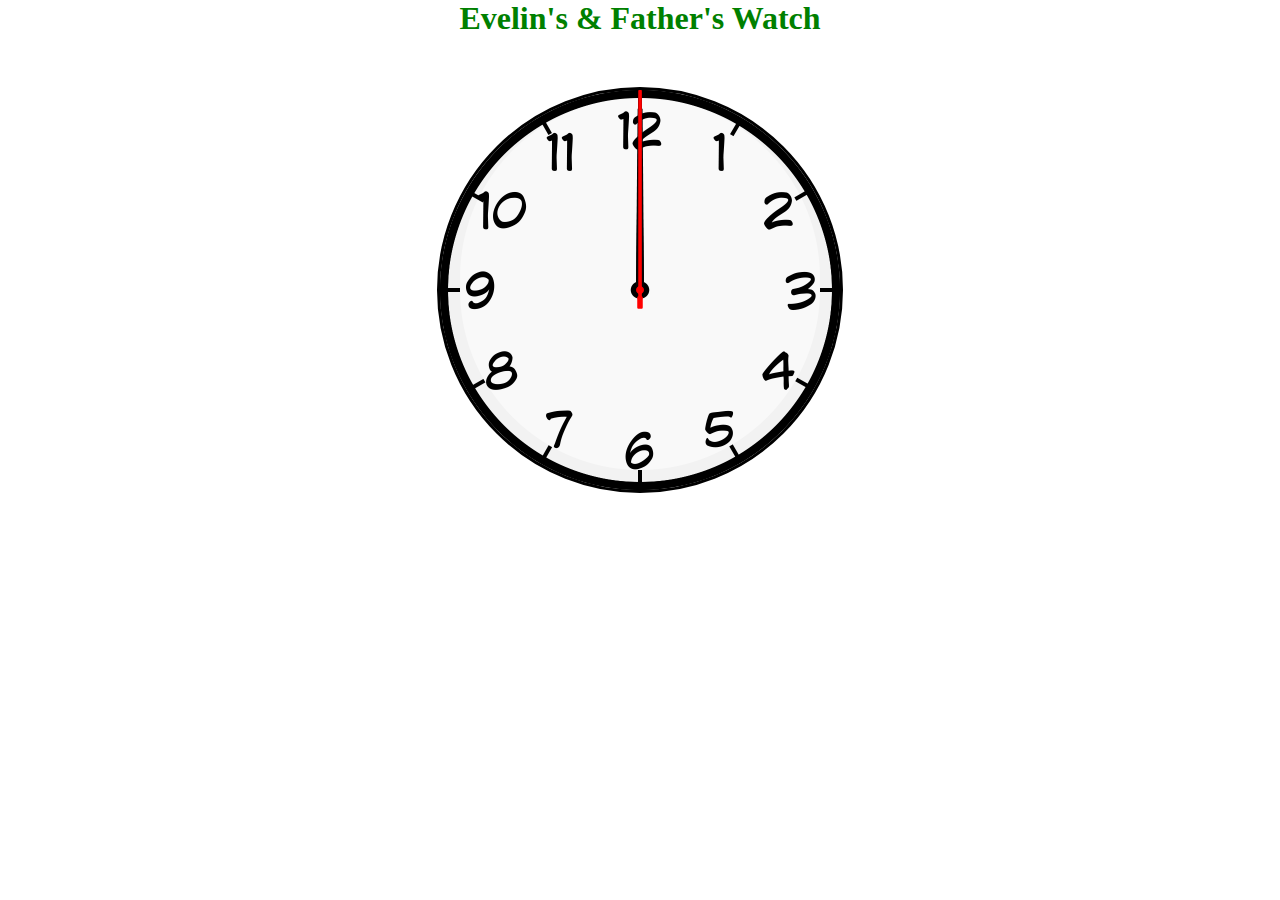
<file: index.html>
<!DOCTYPE html>
<html lang="en">

<head>
    <meta charset="UTF-8">
    <meta http-equiv="X-UA-Compatible" content="IE=edge">
    <meta name="viewport" content="width=device-width, initial-scale=1.0">
    <title>Evelin's & Father's Watch</title>

    <!-- Link to scc style file -->
    <link rel="stylesheet" href="style.css">

</head>

<body>

    <header class="header">
        <h1 class="h1">Evelin's & Father's Watch</h1>
    </header>

    <div class="clock">

        <img class="image" src="./Images/clock-face.png">

        <!-- hours Arrow -->
        <div class="hours-arrow">
            <svg version="1.1" xmlns="http://www.w3.org/2000/svg" xmlns:xlink="http://www.w3.org/1999/xlink"
                preserveAspectRatio="xMidYMid meet" viewBox="0 0 640 640" class="hours-arrow-property">
                <defs>
                    <path d="M313.51 320L316.22 30L320 30L320 30L324.1 30L326.49 320L319.34 320L319.34 320L313.51 320Z"
                        id="c4rhydBSZm"></path>
                    <path
                        d="M326.39 320C326.39 323.52 323.52 326.39 320 326.39C316.48 326.39 313.62 323.52 313.62 320C313.62 316.48 316.48 313.62 320 313.62C323.52 313.62 326.39 316.48 326.39 320Z"
                        id="b1McBkIkl2"></path>
                </defs>
                <g>
                    <g>
                        <g>
                            <use xlink:href="#c4rhydBSZm" opacity="1" fill="#060606" fill-opacity="1"></use>
                        </g>
                        <g>
                            <use xlink:href="#b1McBkIkl2" opacity="1" fill="#080808" fill-opacity="1"></use>
                        </g>
                    </g>
                </g>
            </svg>
        </div>

        <!-- Minutes Arrow -->
        <div class="minutes-arrow">
            <svg version="1.1" xmlns="http://www.w3.org/2000/svg" xmlns:xlink="http://www.w3.org/1999/xlink"
                preserveAspectRatio="xMidYMid meet" viewBox="0 0 640 640" class="minutes-arrow-property">
                <defs>
                    <path d="M313.51 320L317.88 0L320 0L320 0L321.89 0L326.49 320L319.34 320L319.34 320L313.51 320Z"
                        id="f16VF5B8d8"></path>
                    <path
                        d="M326.39 320C326.39 323.52 323.52 326.39 320 326.39C316.48 326.39 313.62 323.52 313.62 320C313.62 316.48 316.48 313.61 320 313.61C323.52 313.61 326.39 316.48 326.39 320Z"
                        id="ba9vHWkuf"></path>
                </defs>
                <g>
                    <g>
                        <g>
                            <use xlink:href="#f16VF5B8d8" opacity="1" fill="#060606" fill-opacity="1"></use>
                        </g>
                        <g>
                            <use xlink:href="#ba9vHWkuf" opacity="1" fill="#080808" fill-opacity="1"></use>
                        </g>
                    </g>
                </g>
            </svg>
        </div>

        <!-- Secconds Arrow -->
        <div class="seconds-arrow">
            <svg version="1.1" xmlns="http://www.w3.org/2000/svg" xmlns:xlink="http://www.w3.org/1999/xlink"
                preserveAspectRatio="xMidYMid meet" viewBox="0 0 640 640" class="seconds-arrow-property">
                <defs>
                    <path
                        d="M317.59 1.47C317.59 69.17 317.59 270.83 317.59 338.53C317.59 339.34 318.27 340 319.11 340C319.8 340 320.38 340 321.07 340C321.91 340 322.59 339.34 322.59 338.53C322.59 270.83 322.59 69.17 322.59 1.47C322.59 0.66 321.91 0 321.07 0C320.38 0 319.8 0 319.11 0C318.27 0 317.59 0.66 317.59 1.47Z"
                        id="c4aEqkzj0J"></path>
                    <path
                        d="M317.59 338.53C317.59 339.34 318.27 340 319.11 340C319.8 340 320.38 340 321.07 340C321.91 340 322.59 339.34 322.59 338.53C322.59 270.83 322.59 69.17 322.59 1.47C322.59 0.66 321.91 0 321.07 0C320.38 0 319.8 0 319.11 0C318.27 0 317.59 0.66 317.59 1.47C317.59 69.17 317.59 270.83 317.59 338.53Z"
                        id="e2UeQsMQf6"></path>
                    <path
                        d="M317.59 338.53C317.59 339.34 318.27 340 319.11 340C319.8 340 320.38 340 321.07 340C321.91 340 322.59 339.34 322.59 338.53C322.59 270.83 322.59 69.17 322.59 1.47C322.59 0.66 321.91 0 321.07 0C320.38 0 319.8 0 319.11 0C318.27 0 317.59 0.66 317.59 1.47C317.59 69.17 317.59 270.83 317.59 338.53Z"
                        id="b12vBlxDKO"></path>
                    <path
                        d="M313.62 320C313.62 316.48 316.48 313.61 320 313.61C323.52 313.61 326.39 316.48 326.39 320C326.39 323.52 323.52 326.39 320 326.39C316.48 326.39 313.62 323.52 313.62 320Z"
                        id="b1HtKe2om1"></path>
                    <path
                        d="M313.62 320C313.62 316.48 316.48 313.61 320 313.61C323.52 313.61 326.39 316.48 326.39 320C326.39 323.52 323.52 326.39 320 326.39C316.48 326.39 313.62 323.52 313.62 320Z"
                        id="b1vnTYTB2q"></path>
                    <path
                        d="M322.36 330.13C323.5 330.13 324.42 331.05 324.42 332.19C324.42 335.75 324.42 344.38 324.42 347.94C324.42 349.08 323.5 350 322.36 350C321.01 350 318.99 350 317.64 350C316.5 350 315.58 349.08 315.58 347.94C315.58 344.38 315.58 335.75 315.58 332.19C315.58 331.05 316.5 330.13 317.64 330.13C318.99 330.13 321.01 330.13 322.36 330.13Z"
                        id="e1MHfKoJZm"></path>
                    <path
                        d="M322.63 320C322.63 321.45 321.45 322.63 320 322.63C318.55 322.63 317.37 321.45 317.37 320C317.37 318.55 318.55 317.37 320 317.37C321.45 317.37 322.63 318.55 322.63 320Z"
                        id="d1Wr2D0chK"></path>
                </defs>
                <g>
                    <g>
                        <g>
                            <use xlink:href="#c4aEqkzj0J" opacity="1" fill-opacity="1"></use>
                            <g>
                                <use xlink:href="#c4aEqkzj0J" opacity="1" fill-opacity="0" stroke="#000000"
                                    stroke-width="1" stroke-opacity="0"></use>
                            </g>
                        </g>
                        <g>
                            <use xlink:href="#e2UeQsMQf6" opacity="1" fill-opacity="1"></use>
                            <g>
                                <use xlink:href="#e2UeQsMQf6" opacity="1" fill-opacity="0" stroke="#000000"
                                    stroke-width="1" stroke-opacity="0"></use>
                            </g>
                        </g>
                        <g>
                            <use xlink:href="#b12vBlxDKO" opacity="1" fill="#000000" fill-opacity="0"></use>
                            <g>
                                <use xlink:href="#b12vBlxDKO" opacity="1" fill-opacity="0" stroke="#000000"
                                    stroke-width="1" stroke-opacity="0"></use>
                            </g>
                        </g>
                        <g>
                            <use xlink:href="#b1HtKe2om1" opacity="1" fill-opacity="1"></use>
                            <g>
                                <use xlink:href="#b1HtKe2om1" opacity="1" fill-opacity="0" stroke="#000000"
                                    stroke-width="1" stroke-opacity="0"></use>
                            </g>
                        </g>
                        <g>
                            <use xlink:href="#b1vnTYTB2q" opacity="1" fill="#000000" fill-opacity="0"></use>
                            <g>
                                <use xlink:href="#b1vnTYTB2q" opacity="1" fill-opacity="0" stroke="#000000"
                                    stroke-width="1" stroke-opacity="0"></use>
                            </g>
                        </g>
                        <g>
                            <use xlink:href="#e1MHfKoJZm" opacity="1" fill-opacity="1"></use>
                        </g>
                        <g>
                            <use xlink:href="#d1Wr2D0chK" opacity="1" fill-opacity="1"></use>
                        </g>
                    </g>
                </g>
            </svg>

        </div>
    </div>

    <footer></footer>

    <script src="script.js"></script>

</body>

</html>
</file>
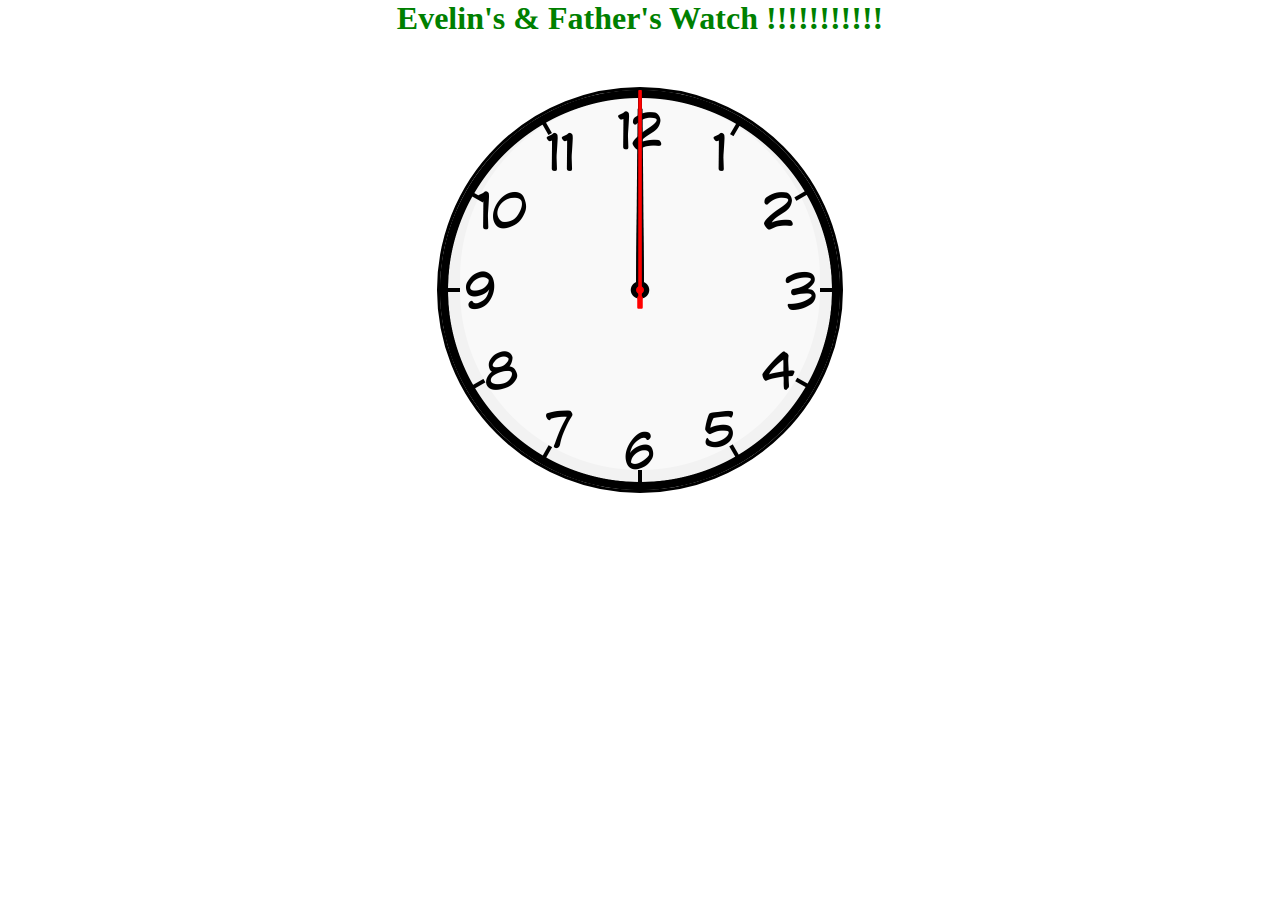
<file: index - 2.html>
<!DOCTYPE html>
<html lang="en">

<head>
    <meta charset="UTF-8">
    <meta http-equiv="X-UA-Compatible" content="IE=edge">
    <meta name="viewport" content="width=device-width, initial-scale=1.0">
    <title>Evelin's & Father's Watch</title>

    <!-- Link to scc style file -->
    <link rel="stylesheet" href="style.css">

</head>

<body>

    <header class="header">
        <h1 class="h1">Evelin's & Father's Watch !!!!!!!!!!!</h1>
    </header>

    <div class="clock">

        <img class="image" src="./Images/clock-face.png">

        <!-- hours Arrow -->
        <div class="hours-arrow">
            <svg version="1.1" xmlns="http://www.w3.org/2000/svg" xmlns:xlink="http://www.w3.org/1999/xlink"
                preserveAspectRatio="xMidYMid meet" viewBox="0 0 640 640" class="hours-arrow-property">
                <defs>
                    <path d="M313.51 320L316.22 30L320 30L320 30L324.1 30L326.49 320L319.34 320L319.34 320L313.51 320Z"
                        id="c4rhydBSZm"></path>
                    <path
                        d="M326.39 320C326.39 323.52 323.52 326.39 320 326.39C316.48 326.39 313.62 323.52 313.62 320C313.62 316.48 316.48 313.62 320 313.62C323.52 313.62 326.39 316.48 326.39 320Z"
                        id="b1McBkIkl2"></path>
                </defs>
                <g>
                    <g>
                        <g>
                            <use xlink:href="#c4rhydBSZm" opacity="1" fill="#060606" fill-opacity="1"></use>
                        </g>
                        <g>
                            <use xlink:href="#b1McBkIkl2" opacity="1" fill="#080808" fill-opacity="1"></use>
                        </g>
                    </g>
                </g>
            </svg>
        </div>

        <!-- Minutes Arrow -->
        <div class="minutes-arrow">
            <svg version="1.1" xmlns="http://www.w3.org/2000/svg" xmlns:xlink="http://www.w3.org/1999/xlink"
                preserveAspectRatio="xMidYMid meet" viewBox="0 0 640 640" class="minutes-arrow-property">
                <defs>
                    <path d="M313.51 320L317.88 0L320 0L320 0L321.89 0L326.49 320L319.34 320L319.34 320L313.51 320Z"
                        id="f16VF5B8d8"></path>
                    <path
                        d="M326.39 320C326.39 323.52 323.52 326.39 320 326.39C316.48 326.39 313.62 323.52 313.62 320C313.62 316.48 316.48 313.61 320 313.61C323.52 313.61 326.39 316.48 326.39 320Z"
                        id="ba9vHWkuf"></path>
                </defs>
                <g>
                    <g>
                        <g>
                            <use xlink:href="#f16VF5B8d8" opacity="1" fill="#060606" fill-opacity="1"></use>
                        </g>
                        <g>
                            <use xlink:href="#ba9vHWkuf" opacity="1" fill="#080808" fill-opacity="1"></use>
                        </g>
                    </g>
                </g>
            </svg>
        </div>

        <!-- Secconds Arrow -->
        <div class="seconds-arrow">
            <svg version="1.1" xmlns="http://www.w3.org/2000/svg" xmlns:xlink="http://www.w3.org/1999/xlink"
                preserveAspectRatio="xMidYMid meet" viewBox="0 0 640 640" class="seconds-arrow-property">
                <defs>
                    <path
                        d="M317.59 1.47C317.59 69.17 317.59 270.83 317.59 338.53C317.59 339.34 318.27 340 319.11 340C319.8 340 320.38 340 321.07 340C321.91 340 322.59 339.34 322.59 338.53C322.59 270.83 322.59 69.17 322.59 1.47C322.59 0.66 321.91 0 321.07 0C320.38 0 319.8 0 319.11 0C318.27 0 317.59 0.66 317.59 1.47Z"
                        id="c4aEqkzj0J"></path>
                    <path
                        d="M317.59 338.53C317.59 339.34 318.27 340 319.11 340C319.8 340 320.38 340 321.07 340C321.91 340 322.59 339.34 322.59 338.53C322.59 270.83 322.59 69.17 322.59 1.47C322.59 0.66 321.91 0 321.07 0C320.38 0 319.8 0 319.11 0C318.27 0 317.59 0.66 317.59 1.47C317.59 69.17 317.59 270.83 317.59 338.53Z"
                        id="e2UeQsMQf6"></path>
                    <path
                        d="M317.59 338.53C317.59 339.34 318.27 340 319.11 340C319.8 340 320.38 340 321.07 340C321.91 340 322.59 339.34 322.59 338.53C322.59 270.83 322.59 69.17 322.59 1.47C322.59 0.66 321.91 0 321.07 0C320.38 0 319.8 0 319.11 0C318.27 0 317.59 0.66 317.59 1.47C317.59 69.17 317.59 270.83 317.59 338.53Z"
                        id="b12vBlxDKO"></path>
                    <path
                        d="M313.62 320C313.62 316.48 316.48 313.61 320 313.61C323.52 313.61 326.39 316.48 326.39 320C326.39 323.52 323.52 326.39 320 326.39C316.48 326.39 313.62 323.52 313.62 320Z"
                        id="b1HtKe2om1"></path>
                    <path
                        d="M313.62 320C313.62 316.48 316.48 313.61 320 313.61C323.52 313.61 326.39 316.48 326.39 320C326.39 323.52 323.52 326.39 320 326.39C316.48 326.39 313.62 323.52 313.62 320Z"
                        id="b1vnTYTB2q"></path>
                    <path
                        d="M322.36 330.13C323.5 330.13 324.42 331.05 324.42 332.19C324.42 335.75 324.42 344.38 324.42 347.94C324.42 349.08 323.5 350 322.36 350C321.01 350 318.99 350 317.64 350C316.5 350 315.58 349.08 315.58 347.94C315.58 344.38 315.58 335.75 315.58 332.19C315.58 331.05 316.5 330.13 317.64 330.13C318.99 330.13 321.01 330.13 322.36 330.13Z"
                        id="e1MHfKoJZm"></path>
                    <path
                        d="M322.63 320C322.63 321.45 321.45 322.63 320 322.63C318.55 322.63 317.37 321.45 317.37 320C317.37 318.55 318.55 317.37 320 317.37C321.45 317.37 322.63 318.55 322.63 320Z"
                        id="d1Wr2D0chK"></path>
                </defs>
                <g>
                    <g>
                        <g>
                            <use xlink:href="#c4aEqkzj0J" opacity="1" fill-opacity="1"></use>
                            <g>
                                <use xlink:href="#c4aEqkzj0J" opacity="1" fill-opacity="0" stroke="#000000"
                                    stroke-width="1" stroke-opacity="0"></use>
                            </g>
                        </g>
                        <g>
                            <use xlink:href="#e2UeQsMQf6" opacity="1" fill-opacity="1"></use>
                            <g>
                                <use xlink:href="#e2UeQsMQf6" opacity="1" fill-opacity="0" stroke="#000000"
                                    stroke-width="1" stroke-opacity="0"></use>
                            </g>
                        </g>
                        <g>
                            <use xlink:href="#b12vBlxDKO" opacity="1" fill="#000000" fill-opacity="0"></use>
                            <g>
                                <use xlink:href="#b12vBlxDKO" opacity="1" fill-opacity="0" stroke="#000000"
                                    stroke-width="1" stroke-opacity="0"></use>
                            </g>
                        </g>
                        <g>
                            <use xlink:href="#b1HtKe2om1" opacity="1" fill-opacity="1"></use>
                            <g>
                                <use xlink:href="#b1HtKe2om1" opacity="1" fill-opacity="0" stroke="#000000"
                                    stroke-width="1" stroke-opacity="0"></use>
                            </g>
                        </g>
                        <g>
                            <use xlink:href="#b1vnTYTB2q" opacity="1" fill="#000000" fill-opacity="0"></use>
                            <g>
                                <use xlink:href="#b1vnTYTB2q" opacity="1" fill-opacity="0" stroke="#000000"
                                    stroke-width="1" stroke-opacity="0"></use>
                            </g>
                        </g>
                        <g>
                            <use xlink:href="#e1MHfKoJZm" opacity="1" fill-opacity="1"></use>
                        </g>
                        <g>
                            <use xlink:href="#d1Wr2D0chK" opacity="1" fill-opacity="1"></use>
                        </g>
                    </g>
                </g>
            </svg>

        </div>
    </div>

    <footer></footer>

    <script src="script.js"></script>

</body>

</html>
</file>
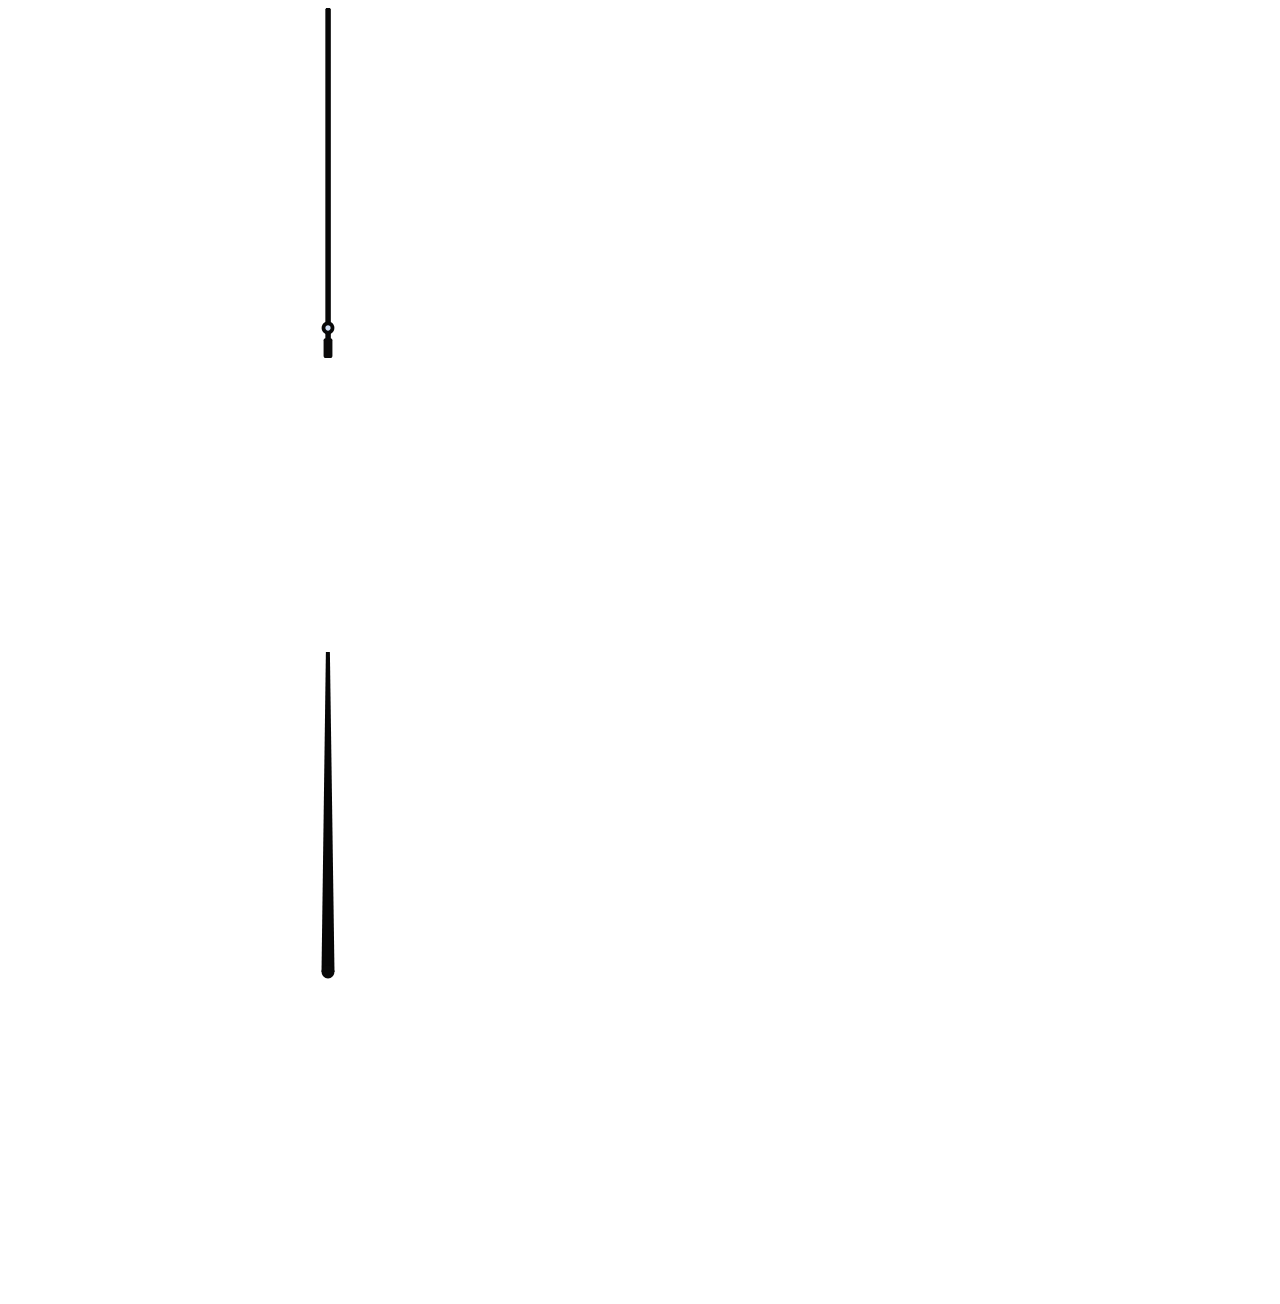
<file: SVG/svg-test.html>
<!DOCTYPE html>
<html lang="en">

<head>
    <meta charset="UTF-8">
    <meta http-equiv="X-UA-Compatible" content="IE=edge">
    <meta name="viewport" content="width=device-width, initial-scale=1.0">
    <title>Document</title>
</head>

<body>

    <svg version="1.1" xmlns="http://www.w3.org/2000/svg" xmlns:xlink="http://www.w3.org/1999/xlink"
        preserveAspectRatio="xMidYMid meet" viewBox="0 0 640 640" width="640" height="640">
        <defs>
            <path
                d="M317.59 1.47C317.59 69.17 317.59 270.83 317.59 338.53C317.59 339.34 318.27 340 319.11 340C319.8 340 320.38 340 321.07 340C321.91 340 322.59 339.34 322.59 338.53C322.59 270.83 322.59 69.17 322.59 1.47C322.59 0.66 321.91 0 321.07 0C320.38 0 319.8 0 319.11 0C318.27 0 317.59 0.66 317.59 1.47Z"
                id="c4aEqkzj0J"></path>
            <path
                d="M317.59 338.53C317.59 339.34 318.27 340 319.11 340C319.8 340 320.38 340 321.07 340C321.91 340 322.59 339.34 322.59 338.53C322.59 270.83 322.59 69.17 322.59 1.47C322.59 0.66 321.91 0 321.07 0C320.38 0 319.8 0 319.11 0C318.27 0 317.59 0.66 317.59 1.47C317.59 69.17 317.59 270.83 317.59 338.53Z"
                id="e2UeQsMQf6"></path>
            <path
                d="M317.59 338.53C317.59 339.34 318.27 340 319.11 340C319.8 340 320.38 340 321.07 340C321.91 340 322.59 339.34 322.59 338.53C322.59 270.83 322.59 69.17 322.59 1.47C322.59 0.66 321.91 0 321.07 0C320.38 0 319.8 0 319.11 0C318.27 0 317.59 0.66 317.59 1.47C317.59 69.17 317.59 270.83 317.59 338.53Z"
                id="b12vBlxDKO"></path>
            <path
                d="M313.62 320C313.62 316.48 316.48 313.61 320 313.61C323.52 313.61 326.39 316.48 326.39 320C326.39 323.52 323.52 326.39 320 326.39C316.48 326.39 313.62 323.52 313.62 320Z"
                id="b1HtKe2om1"></path>
            <path
                d="M313.62 320C313.62 316.48 316.48 313.61 320 313.61C323.52 313.61 326.39 316.48 326.39 320C326.39 323.52 323.52 326.39 320 326.39C316.48 326.39 313.62 323.52 313.62 320Z"
                id="b1vnTYTB2q"></path>
            <path
                d="M322.36 330.13C323.5 330.13 324.42 331.05 324.42 332.19C324.42 335.75 324.42 344.38 324.42 347.94C324.42 349.08 323.5 350 322.36 350C321.01 350 318.99 350 317.64 350C316.5 350 315.58 349.08 315.58 347.94C315.58 344.38 315.58 335.75 315.58 332.19C315.58 331.05 316.5 330.13 317.64 330.13C318.99 330.13 321.01 330.13 322.36 330.13Z"
                id="e1MHfKoJZm"></path>
            <path
                d="M322.63 320C322.63 321.45 321.45 322.63 320 322.63C318.55 322.63 317.37 321.45 317.37 320C317.37 318.55 318.55 317.37 320 317.37C321.45 317.37 322.63 318.55 322.63 320Z"
                id="d1Wr2D0chK"></path>
        </defs>
        <g>
            <g>
                <g>
                    <use xlink:href="#c4aEqkzj0J" opacity="1" fill="#080808" fill-opacity="1"></use>
                    <g>
                        <use xlink:href="#c4aEqkzj0J" opacity="1" fill-opacity="0" stroke="#000000" stroke-width="1"
                            stroke-opacity="0"></use>
                    </g>
                </g>
                <g>
                    <use xlink:href="#e2UeQsMQf6" opacity="1" fill="#080808" fill-opacity="1"></use>
                    <g>
                        <use xlink:href="#e2UeQsMQf6" opacity="1" fill-opacity="0" stroke="#000000" stroke-width="1"
                            stroke-opacity="0"></use>
                    </g>
                </g>
                <g>
                    <use xlink:href="#b12vBlxDKO" opacity="1" fill="#000000" fill-opacity="0"></use>
                    <g>
                        <use xlink:href="#b12vBlxDKO" opacity="1" fill-opacity="0" stroke="#000000" stroke-width="1"
                            stroke-opacity="0"></use>
                    </g>
                </g>
                <g>
                    <use xlink:href="#b1HtKe2om1" opacity="1" fill="#080808" fill-opacity="1"></use>
                    <g>
                        <use xlink:href="#b1HtKe2om1" opacity="1" fill-opacity="0" stroke="#000000" stroke-width="1"
                            stroke-opacity="0"></use>
                    </g>
                </g>
                <g>
                    <use xlink:href="#b1vnTYTB2q" opacity="1" fill="#000000" fill-opacity="0"></use>
                    <g>
                        <use xlink:href="#b1vnTYTB2q" opacity="1" fill-opacity="0" stroke="#000000" stroke-width="1"
                            stroke-opacity="0"></use>
                    </g>
                </g>
                <g>
                    <use xlink:href="#e1MHfKoJZm" opacity="1" fill="#0b0a0a" fill-opacity="1"></use>
                </g>
                <g>
                    <use xlink:href="#d1Wr2D0chK" opacity="1" fill="#d1dff6" fill-opacity="1"></use>
                </g>
            </g>
        </g>
    </svg>


    <svg version="1.1" xmlns="http://www.w3.org/2000/svg" xmlns:xlink="http://www.w3.org/1999/xlink"
        preserveAspectRatio="xMidYMid meet" viewBox="0 0 640 640" width="640" height="640">
        <defs>
            <path d="M313.51 320L317.88 0L320 0L320 0L321.89 0L326.49 320L319.34 320L319.34 320L313.51 320Z"
                id="f16VF5B8d8"></path>
            <path
                d="M326.39 320C326.39 323.52 323.52 326.39 320 326.39C316.48 326.39 313.62 323.52 313.62 320C313.62 316.48 316.48 313.61 320 313.61C323.52 313.61 326.39 316.48 326.39 320Z"
                id="ba9vHWkuf"></path>
        </defs>
        <g>
            <g>
                <g>
                    <use xlink:href="#f16VF5B8d8" opacity="1" fill="#060606" fill-opacity="1"></use>
                </g>
                <g>
                    <use xlink:href="#ba9vHWkuf" opacity="1" fill="#080808" fill-opacity="1"></use>
                </g>
            </g>
        </g>
    </svg>

</body>

</html>
</file>
<file: style.css>
* {
  margin: 0;
}

.header {
  text-align: center;
}

.h1 {
  color: green;
}

.clock {
  margin: 50px auto;
  width: 400px;
  height: 400px;
  border-style: solid;
  border-radius: 50%;
  border-color: black;
  position: relative;
}

.image {
  display: block;
  position: absolute;
  width: 400px;
  height: 400px;
  z-index: -1;
}

.seconds-arrow,
.minutes-arrow,
.hours-arrow {
  display: block;
  position: absolute;
}

.seconds-arrow .seconds-arrow-property,
.seconds-arrow .minutes-arrow-property,
.seconds-arrow .hours-arrow-property,
.minutes-arrow .seconds-arrow-property,
.minutes-arrow .minutes-arrow-property,
.minutes-arrow .hours-arrow-property,
.hours-arrow .seconds-arrow-property,
.hours-arrow .minutes-arrow-property,
.hours-arrow .hours-arrow-property {
  width: 400px;
  height: 400px;
}

.seconds-arrow .seconds-arrow-property,
.minutes-arrow .seconds-arrow-property,
.hours-arrow .seconds-arrow-property {
  fill: red;
}
/*# sourceMappingURL=style.css.map */
</file>
